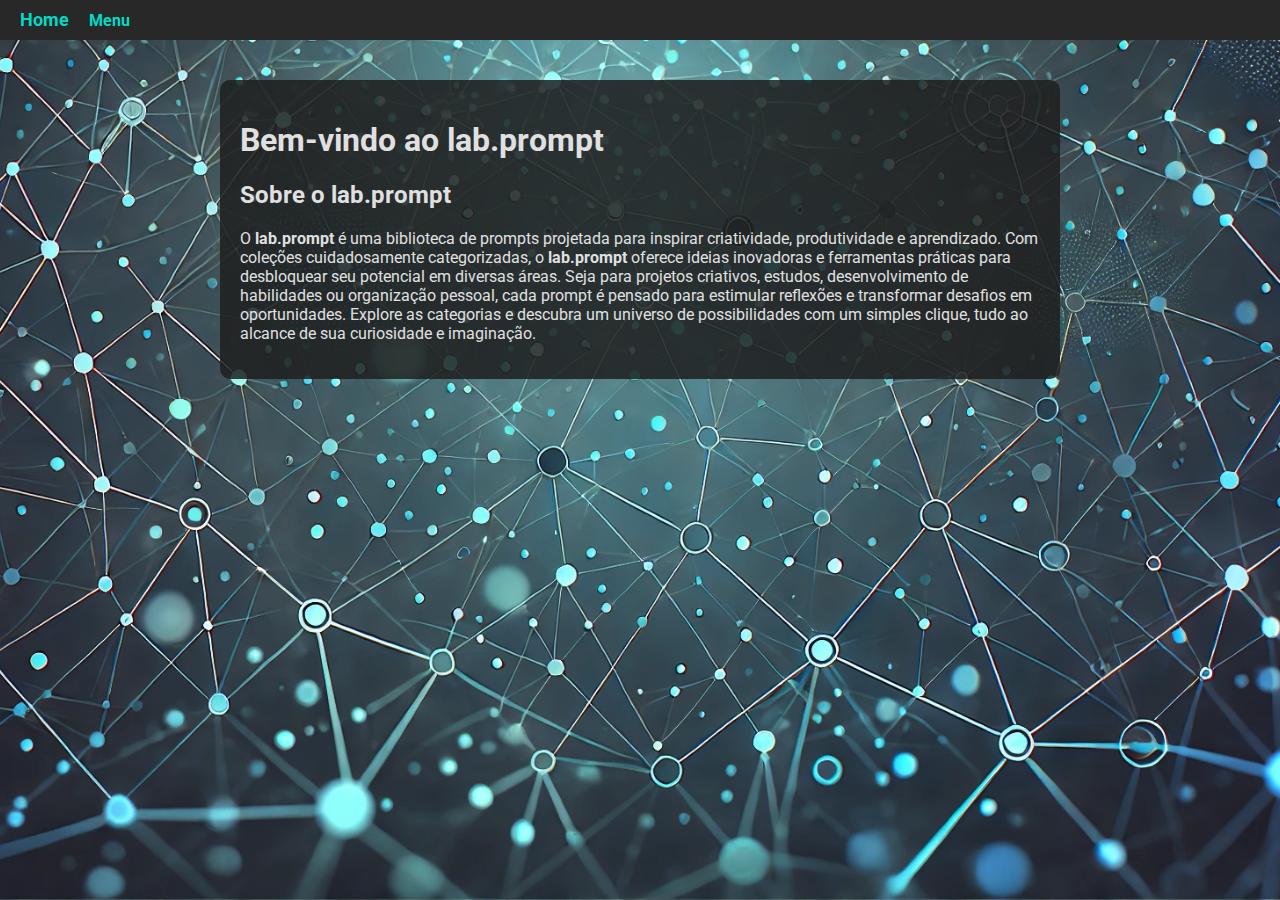
<file: index.html>
<!DOCTYPE html>
<html lang="pt-br">
<head>
    <meta charset="UTF-8">
    <meta name="viewport" content="width=device-width, initial-scale=1.0">
    <title>lab.prompt Biblioteca de Prompts</title>
    <link href="https://fonts.googleapis.com/css2?family=Roboto:wght@400;700&family=Montserrat:wght@600&display=swap" rel="stylesheet">
    <link rel="stylesheet" href="styles.css">
</head>
<body>
    <!-- Cabeçalho com link de Home e botão de Menu -->
    <header>
        <nav class="main-nav">
            <a href="index.html" class="home-link">Home</a>
            <a href="#" class="menu-toggle" onclick="toggleMenu()">Menu</a>
            <div class="nav-menu" id="navMenu" style="display: none;">
                <a href="sobre.html" class="nav-link">Sobre</a>
                <a href="dicas.html" class="nav-link">Dicas</a>
                <div class="submenu">
                    <a href="#" class="nav-link">Prompts</a>
                    <div class="dropdown">
                        <a href="chatgpt.html" class="sub-nav-link">ChatGPT</a>
                    </div>
                </div>
            </div>
        </nav>
    </header>

    <!-- Container Principal da Página Inicial -->
    <div class="container">
        <h1>Bem-vindo ao lab.prompt</h1>
        <main class="content">
            <h2>Sobre o lab.prompt</h2>
            <p>
                O <strong>lab.prompt</strong> é uma biblioteca de prompts projetada para inspirar criatividade, produtividade e aprendizado. Com coleções cuidadosamente categorizadas, o <strong>lab.prompt</strong> oferece ideias inovadoras e ferramentas práticas para desbloquear seu potencial em diversas áreas. Seja para projetos criativos, estudos, desenvolvimento de habilidades ou organização pessoal, cada prompt é pensado para estimular reflexões e transformar desafios em oportunidades. Explore as categorias e descubra um universo de possibilidades com um simples clique, tudo ao alcance de sua curiosidade e imaginação.
            </p>
        </main>
    </div>

    <script src="script.js"></script>
</body>
</html>
</file>
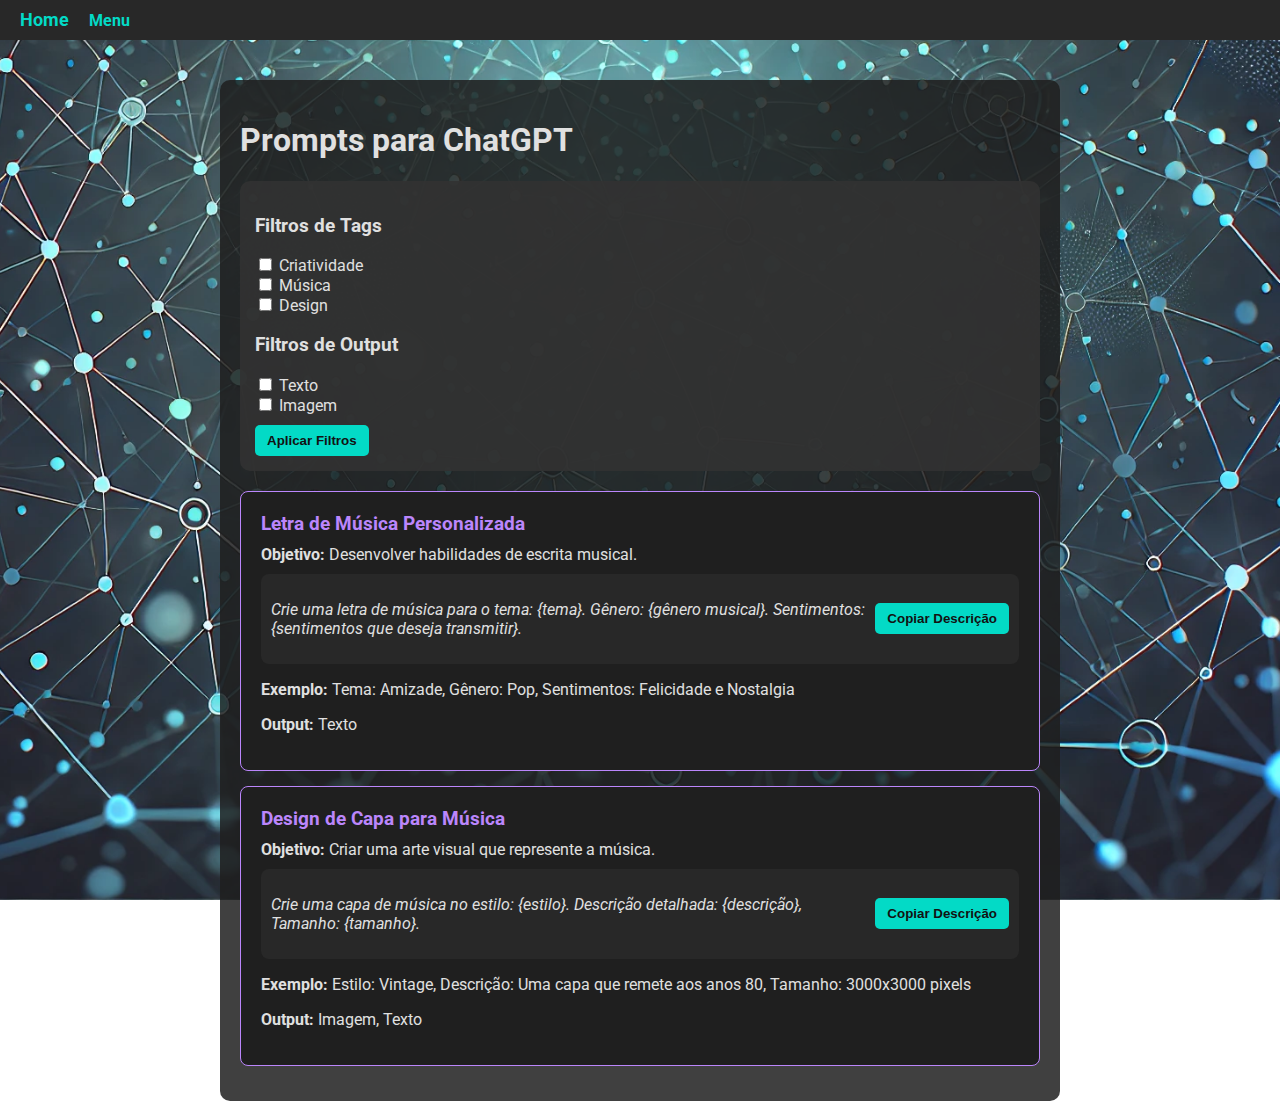
<file: chatgpt.html>
<!DOCTYPE html>
<html lang="pt-br">
<head>
    <meta charset="UTF-8">
    <meta name="viewport" content="width=device-width, initial-scale=1.0">
    <title>lab.prompt Biblioteca de Prompts - ChatGPT</title>
    <link href="https://fonts.googleapis.com/css2?family=Roboto:wght@400;700&family=Montserrat:wght@600&display=swap" rel="stylesheet">
    <link rel="stylesheet" href="styles.css">
</head>
<body>
    <!-- Cabeçalho com link de Home e botão de Menu -->
    <header>
        <nav class="main-nav">
            <a href="index.html" class="home-link">Home</a>
            <a href="#" class="menu-toggle" onclick="toggleMenu()">Menu</a>
            <div class="nav-menu" id="navMenu" style="display: none;">
                <a href="sobre.html" class="nav-link">Sobre</a>
                <a href="dicas.html" class="nav-link">Dicas</a>
                <div class="submenu">
                    <a href="#" class="nav-link">Prompts</a>
                    <div class="dropdown">
                        <a href="chatgpt.html" class="sub-nav-link">ChatGPT</a>
                    </div>
                </div>
            </div>
        </nav>
    </header>

    <!-- Container Principal da Página de Prompts -->
    <div class="container">
        <h1>Prompts para ChatGPT</h1>

        <!-- Container de Filtros dentro do Corpo, entre o título e os prompts -->
        <div class="filter-container">
            <h3>Filtros de Tags</h3>
            <input type="checkbox" id="criatividade" value="Criatividade"> <label for="criatividade">Criatividade</label><br>
            <input type="checkbox" id="musica" value="Música"> <label for="musica">Música</label><br>
            <input type="checkbox" id="design" value="Design"> <label for="design">Design</label><br>

            <h3>Filtros de Output</h3>
            <input type="checkbox" id="texto" value="Texto"> <label for="texto">Texto</label><br>
            <input type="checkbox" id="imagem" value="Imagem"> <label for="imagem">Imagem</label><br>

            <!-- Botão para aplicar os filtros -->
            <button class="apply-filters-btn" onclick="applySelectedFilters()">Aplicar Filtros</button>
        </div>

        <!-- Container onde os prompts serão exibidos -->
        <main class="content" id="promptContainer">
            <!-- Os prompts carregados dinamicamente aparecerão aqui -->
        </main>
    </div>

    <script src="script.js"></script>
</body>
</html>
</file>
<file: styles.css>
/* Estilo geral do corpo */
body {
    font-family: 'Roboto', sans-serif;
    background: url('background.png') no-repeat center center fixed;
    background-size: cover;
    color: #e0e0e0;
    margin: 0;
    padding: 0;
}

/* Cabeçalho fixo no topo */
header {
    padding: 10px 20px;
    background-color: #282828;
    position: fixed;
    top: 0;
    width: 100%;
    z-index: 1000;
}

/* Menu principal ao lado de Home */
.main-nav {
    display: flex;
    align-items: center;
}

.home-link {
    text-decoration: none;
    color: #03DAC6;
    font-weight: bold;
    font-size: 1.1em;
    margin-right: 20px;
}

/* Botão de menu estilo link */
.menu-toggle {
    color: #03DAC6;
    font-weight: bold;
    cursor: pointer;
    border: none;
    background: none;
    text-decoration: none;
}

/* Menu retrátil */
.nav-menu {
    display: none;
    flex-direction: column;
    position: absolute;
    top: 50px;
    left: 20px;
    background-color: rgba(30, 30, 30, 0.9);
    width: 150px;
    border-radius: 8px;
    padding: 10px;
    z-index: 1000;
}

/* Estilo dos links */
.nav-link, .sub-nav-link {
    color: #FFFFFF;
    padding: 10px;
    text-decoration: none;
    border-bottom: 1px solid rgba(255, 255, 255, 0.3);
}

.nav-link:hover, .sub-nav-link:hover {
    color: #121212;
    background-color: #BB86FC;
}

/* Submenu - ChatGPT aparece somente quando o cursor está sobre "Prompts" */
.submenu {
    position: relative;
}

.dropdown {
    display: none;
    position: absolute;
    top: 0;
    left: 100%;
    background-color: rgba(30, 30, 30, 0.9);
    padding: 5px 0;
    border-radius: 8px;
}

.submenu:hover .dropdown {
    display: block;
}

/* Container principal com margem para não ser coberto pelo cabeçalho */
.container {
    max-width: 800px;
    margin: 80px auto 0 auto; /* Ajusta para compensar o cabeçalho fixo */
    padding: 20px;
    background-color: rgba(30, 30, 30, 0.85);
    border-radius: 10px;
    color: #e0e0e0;
}

/* Estilo de cada prompt */
.prompt {
    background-color: #1f1f1f;
    border: 1px solid #BB86FC;
    border-radius: 8px;
    padding: 20px;
    margin: 15px 0;
}

.prompt-title {
    font-weight: bold;
    font-size: 1.2em;
    color: #BB86FC;
}

.prompt-objective {
    margin: 10px 0;
}

/* Estilo para a seção Output e Exemplo */
.prompt-output,
.prompt-example {
    margin: 10px 0;
}

/* Caixa da descrição com botão de cópia */
.description-box {
    display: flex;
    align-items: center;
    background-color: #282828;
    border-radius: 8px;
    padding: 10px;
    margin: 10px 0;
}

.prompt-description {
    flex: 1;
    font-style: italic;
}

.copy-btn {
    margin-left: 10px;
    padding: 8px 12px;
    background-color: #03DAC6;
    color: #121212;
    border: none;
    border-radius: 5px;
    cursor: pointer;
    font-weight: bold;
    position: relative;
}

/* Container de filtros */
.filter-container {
    margin: 20px auto;
    padding: 15px;
    background-color: rgba(50, 50, 50, 0.9); /* Combina com o estilo do corpo */
    border-radius: 10px;
    max-width: 800px;
}

/* Estilo do botão de aplicar filtros */
.apply-filters-btn {
    margin-top: 10px;
    padding: 8px 12px;
    background-color: #03DAC6;
    color: #121212;
    border: none;
    border-radius: 5px;
    cursor: pointer;
    font-weight: bold;
}

/* Balão de feedback ao copiar */
.feedback {
    display: none;
    position: absolute;
    top: -25px;
    right: 0;
    background-color: #03DAC6;
    color: #121212;
    padding: 5px 10px;
    border-radius: 5px;
    font-size: 0.9em;
    white-space: nowrap;
    z-index: 1000;
}
</file>
